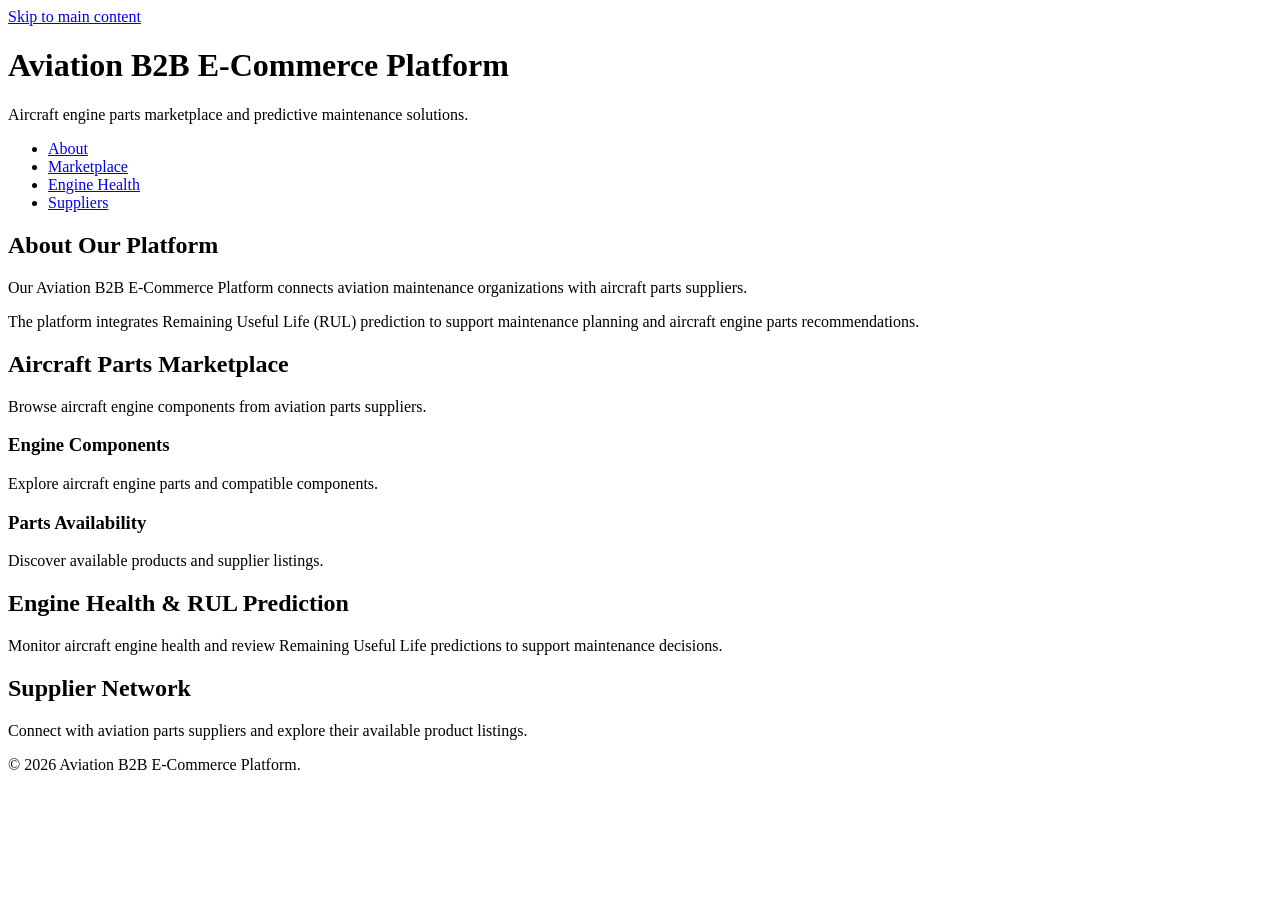
<file: Excercise_1/index.html>
<!DOCTYPE html>
<html lang="en">
<head>
    <meta charset="UTF-8">
    <meta name="viewport" content="width=device-width, initial-scale=1.0">
    <title>Aviation B2B E-Commerce Platform</title>
</head>

<body>
    <!-- ATOMIC MILESTONE T-01: No div tags allowed -->
    <!-- Accessibility: Skip Link -->
    <a href="#main-content" class="skip-link">
        Skip to main content
    </a>
    <!-- Website Header -->
    <header role="banner">
        <h1>Aviation B2B E-Commerce Platform</h1>
        <p>
            Aircraft engine parts marketplace and
            predictive maintenance solutions.
        </p>
    </header>

    <!-- Primary Navigation -->
    <nav role="navigation" aria-label="Primary">
        <ul>
            <li>
                <a href="#about">About</a>
            </li>
            <li>
                <a href="#marketplace">Marketplace</a>
            </li>
            <li>
                <a href="#engine-health">Engine Health</a>
            </li>
            <li>
                <a href="#suppliers">Suppliers</a>
            </li>
        </ul>
    </nav>

    <!-- Main Content -->
    <main id="main-content" role="main">

        <!-- About Section -->
        <section id="about" aria-labelledby="about-heading">
            <h2 id="about-heading">About Our Platform</h2>

            <p>
                Our Aviation B2B E-Commerce Platform connects
                aviation maintenance organizations with
                aircraft parts suppliers.
            </p>

            <p>
                The platform integrates Remaining Useful Life
                (RUL) prediction to support maintenance planning
                and aircraft engine parts recommendations.
            </p>
        </section>

        <!-- Marketplace Section -->
        <section id="marketplace"
                 aria-labelledby="marketplace-heading">

            <h2 id="marketplace-heading">
                Aircraft Parts Marketplace
            </h2>
            <p>
                Browse aircraft engine components
                from aviation parts suppliers.
            </p>

            <article>
                <h3>Engine Components</h3>
                <p>
                    Explore aircraft engine parts
                    and compatible components.
                </p>
            </article>

            <article>
                <h3>Parts Availability</h3>
                <p>
                    Discover available products
                    and supplier listings.
                </p>
            </article>
        </section>

        <!-- Engine Health Section -->
        <section id="engine-health"
                 aria-labelledby="engine-health-heading">

            <h2 id="engine-health-heading">
                Engine Health & RUL Prediction
            </h2>

            <p>
                Monitor aircraft engine health
                and review Remaining Useful Life
                predictions to support maintenance decisions.
            </p>
        </section>

        <!-- Suppliers Section -->
        <section id="suppliers"
                 aria-labelledby="suppliers-heading">

            <h2 id="suppliers-heading">
                Supplier Network
            </h2>

            <p>
                Connect with aviation parts suppliers
                and explore their available product listings.
            </p>
        </section>

    </main>

    <!-- Website Footer -->
    <footer>
        <p>
            &copy; 2026 Aviation B2B E-Commerce Platform.
        </p>
    </footer>

</body>
</html>
</file>
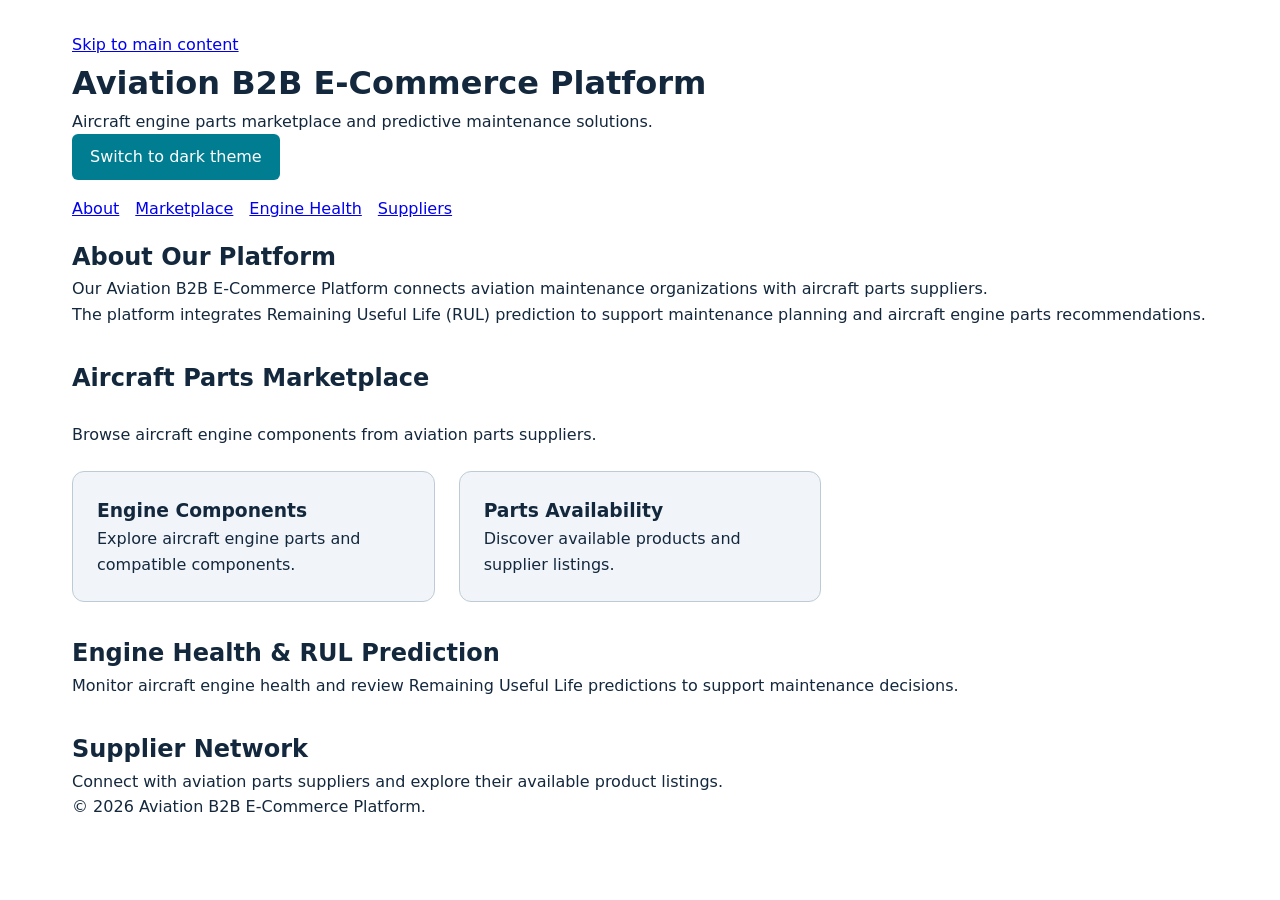
<file: Excercise_2/index.html>
<!DOCTYPE html>
<html lang="en">
<head>
    <meta charset="UTF-8">
    <meta name="viewport" content="width=device-width, initial-scale=1.0">
    <title>Aviation B2B E-Commerce Platform</title>
    <link rel="stylesheet" href="./style.css">
</head>

<body>
    <!-- ATOMIC MILESTONE T-01: No div tags allowed -->
    <!-- Accessibility: Skip Link -->
    <a href="#main-content" class="skip-link">
        Skip to main content
    </a>
    <!-- Website Header -->
    <header role="banner">
        <h1>Aviation B2B E-Commerce Platform</h1>
        <p>
            Aircraft engine parts marketplace and
            predictive maintenance solutions.
        </p>
        <button id="theme-btn" type="button" aria-pressed="false">
            Switch to dark theme
        </button>
    </header>

    <!-- Primary Navigation -->
    <nav class="navbar" role="navigation" aria-label="Primary">
        <ul class="nav-links">
            <li>
                <a href="#about">About</a>
            </li>
            <li>
                <a href="#marketplace">Marketplace</a>
            </li>
            <li>
                <a href="#engine-health">Engine Health</a>
            </li>
            <li>
                <a href="#suppliers">Suppliers</a>
            </li>
        </ul>
    </nav>

    <!-- Main Content -->
    <main id="main-content" class="page-grid" role="main">

        <!-- About Section -->
        <section id="about" aria-labelledby="about-heading">
            <h2 id="about-heading">About Our Platform</h2>

            <p>
                Our Aviation B2B E-Commerce Platform connects
                aviation maintenance organizations with
                aircraft parts suppliers.
            </p>

            <p>
                The platform integrates Remaining Useful Life
                (RUL) prediction to support maintenance planning
                and aircraft engine parts recommendations.
            </p>
        </section>

        <!-- Marketplace Section -->
        <section id="marketplace" class="project-grid"
                 aria-labelledby="marketplace-heading">

            <h2 id="marketplace-heading">
                Aircraft Parts Marketplace
            </h2>
            <p>
                Browse aircraft engine components
                from aviation parts suppliers.
            </p>

            <article class="project-card">
                <h3>Engine Components</h3>
                <p>
                    Explore aircraft engine parts
                    and compatible components.
                </p>
            </article>

            <article class="project-card">
                <h3>Parts Availability</h3>
                <p>
                    Discover available products
                    and supplier listings.
                </p>
            </article>
        </section>

        <!-- Engine Health Section -->
        <section id="engine-health"
                 aria-labelledby="engine-health-heading">

            <h2 id="engine-health-heading">
                Engine Health & RUL Prediction
            </h2>

            <p>
                Monitor aircraft engine health
                and review Remaining Useful Life
                predictions to support maintenance decisions.
            </p>
        </section>

        <!-- Suppliers Section -->
        <section id="suppliers"
                 aria-labelledby="suppliers-heading">

            <h2 id="suppliers-heading">
                Supplier Network
            </h2>

            <p>
                Connect with aviation parts suppliers
                and explore their available product listings.
            </p>
        </section>

    </main>

    <!-- Website Footer -->
    <footer>
        <p>
            &copy; 2026 Aviation B2B E-Commerce Platform.
        </p>
    </footer>

    <script src="./theme-toggle.js" defer></script>
</body>
</html>
</file>
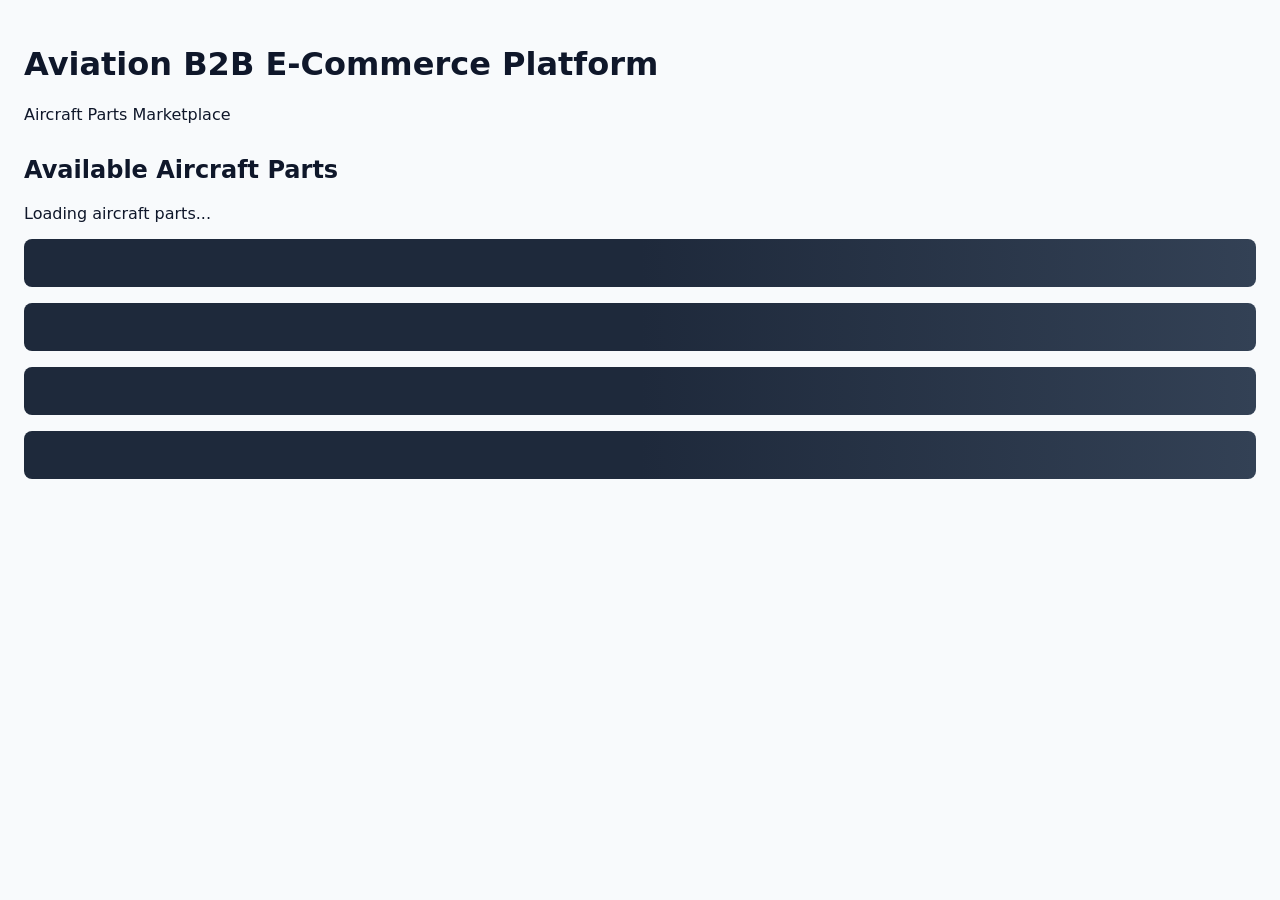
<file: Excercise_3/index.html>
<!DOCTYPE html>
<html lang="en">
<head>
    <meta charset="UTF-8">
    <meta name="viewport"
          content="width=device-width, initial-scale=1.0">

    <title>Aviation Parts — Loading</title>

    <link rel="stylesheet" href="skeleton.css">
</head>

<body>
    <header>
        <h1>Aviation B2B E-Commerce Platform</h1>
        <p>Aircraft Parts Marketplace</p>
    </header>

    <main id="main-content">
        <section class="state-panel loading-state"
             aria-labelledby="parts-heading"
                 aria-busy="true">

            <h2 id="parts-heading">
                Available Aircraft Parts
            </h2>

            <p role="status">
                Loading aircraft parts...
            </p>

            <ul class="skeleton-list"
                aria-hidden="true">

                <li class="skeleton-item"></li>
                <li class="skeleton-item"></li>
                <li class="skeleton-item"></li>
                <li class="skeleton-item"></li>

            </ul>
        </section>

        <section class="state-panel live-state"
                 aria-labelledby="live-heading"
                 hidden>
            <h2 id="live-heading">Available Aircraft Parts</h2>
            <ul class="parts-grid">
                <li class="part-card">
                    <h3>Compressor Blade Set</h3>
                    <p>High-pressure turbine replacement components.</p>
                    <ul class="metadata-badges" aria-label="Part metadata">
                        <li>Part: CB-204</li>
                        <li>In stock</li>
                        <li>Certified</li>
                    </ul>
                </li>
                <li class="part-card">
                    <h3>Fuel Control Unit</h3>
                    <p>Refurbished unit for scheduled engine maintenance.</p>
                    <ul class="metadata-badges" aria-label="Part metadata">
                        <li>Part: FCU-118</li>
                        <li>Ships in 2 days</li>
                        <li>Traceable</li>
                    </ul>
                </li>
            </ul>
        </section>

        <section class="state-panel empty-state"
                 aria-labelledby="empty-heading"
                 hidden>
            <h2 id="empty-heading">No Aircraft Parts Found</h2>
            <p>No parts currently match the selected maintenance criteria.</p>
        </section>

        <section class="state-panel error-state"
                 aria-labelledby="error-heading"
                 role="alert"
                 hidden>
            <h2 id="error-heading">Parts Could Not Be Loaded</h2>
            <p>We could not reach the parts service. Please try again.</p>
            <button class="retry-button" type="button">Retry loading parts</button>
        </section>
    </main>

    <script src="./resilient-state.js" defer></script>
</body>
</html>
</file>
<file: Excercise_2/style.css>
/* T-02A: Design Tokens & CSS Reset */

/* 1. Design Tokens */

:root {
    /* Color Palette */
    --color-primary: #143d63;
    --color-primary-hover: #205985;
    --color-accent: #007d91;

    --color-bg: #ffffff;
    --color-surface: #f1f5f9;
    --color-text: #14283d;
    --color-muted: #43566b;
    --color-border: #becbd6;

    /* Typography */
    --font-family: system-ui, -apple-system,
        BlinkMacSystemFont, "Segoe UI", sans-serif;

    --font-size-base: 1rem;
    --line-height-base: 1.6;

    /* Spacing */
    --space-xs: 0.25rem;
    --space-sm: 0.5rem;
    --space-md: 1rem;
    --space-lg: 1.5rem;
    --space-xl: 2rem;

    /* Borders */
    --radius-sm: 0.375rem;
    --radius-md: 0.75rem;

    /* Layout */
    --container-max: 1200px;
}

[data-theme="dark"] {
    --color-primary: #8ec5ff;
    --color-primary-hover: #b9dcff;
    --color-accent: #66e0ed;
    --color-bg: #0f172a;
    --color-surface: #1e293b;
    --color-text: #f8fafc;
    --color-muted: #cbd5e1;
    --color-border: #64748b;
}

/* 2. Global CSS Reset */

*,
*::before,
*::after {
    box-sizing: border-box;
    margin: 0;
    padding: 0;
}

/* 3. Base Document Styles */

html {
    scroll-behavior: smooth;
}

body {
    font-family: var(--font-family);
    font-size: var(--font-size-base);
    line-height: var(--line-height-base);

    background-color: var(--color-bg);
    color: var(--color-text);
}

button {
    padding: var(--space-sm) var(--space-md);
    color: var(--color-bg);
    background-color: var(--color-accent);
    border: 2px solid transparent;
    border-radius: var(--radius-sm);
    cursor: pointer;
    font: inherit;
}

/* 4. Basic Accessibility */

:focus-visible {
    outline: 3px solid var(--color-accent);
    outline-offset: 3px;
}

@media (prefers-reduced-motion: reduce) {
    html {
        scroll-behavior: auto;
    }
}

/* T-02B: Responsive Flexbox and Grid layout */

body {
    max-width: var(--container-max);
    margin: 0 auto;
    padding: var(--space-md);
}

.navbar {
    display: flex;
    align-items: center;
    justify-content: space-between;
    gap: var(--space-md);
    padding: var(--space-md) 0;
}

.nav-links {
    display: flex;
    flex-wrap: wrap;
    gap: var(--space-md);
    list-style: none;
}

.page-grid {
    display: grid;
    gap: var(--space-xl);
}

.project-grid {
    display: grid;
    grid-template-columns: repeat(auto-fit, minmax(min(100%, 280px), 1fr));
    gap: var(--space-lg);
}

.project-grid > h2,
.project-grid > p {
    grid-column: 1 / -1;
}

.project-card {
    min-width: 0;
    padding: var(--space-lg);
    background-color: var(--color-surface);
    border: 1px solid var(--color-border);
    border-radius: var(--radius-md);
}

@media (min-width: 48rem) {
    body {
        padding: var(--space-xl);
    }
}
</file>
<file: Excercise_3/skeleton.css>
/* T-03A: Loading Skeleton */

*,
*::before,
*::after {
    box-sizing: border-box;
}

body {
    margin: 0;
    padding: 24px;
    font-family: system-ui, sans-serif;
    background: #f8fafc;
    color: #0f172a;
}

header {
    margin-bottom: 32px;
}

.skeleton-list {
    list-style: none;
    padding: 0;
}

.skeleton-item {
    height: 48px;
    margin-bottom: 16px;
    border-radius: 8px;

    background: linear-gradient(
        90deg,
        #1e293b 25%,
        #334155 50%,
        #1e293b 75%
    );

    background-size: 200% 100%;
    animation: shimmer 1.5s infinite;
}

@keyframes shimmer {
    0% {
        background-position: 200% 0;
    }

    100% {
        background-position: -200% 0;
    }
}

/* Accessibility */
@media (prefers-reduced-motion: reduce) {
    .skeleton-item {
        animation: none;
    }
}

/* T-03B: Live data grid and metadata badges */
.parts-grid {
    display: grid;
    grid-template-columns: repeat(auto-fit, minmax(min(100%, 280px), 1fr));
    gap: 24px;
    padding: 0;
    list-style: none;
}

.part-card {
    min-width: 0;
    padding: 24px;
    background: #ffffff;
    border: 1px solid #cbd5e1;
    border-radius: 8px;
    list-style: none;
}

.metadata-badges {
    display: flex;
    flex-wrap: wrap;
    gap: 8px;
    padding: 16px 0 0;
    list-style: none;
}

.metadata-badges li {
    padding: 4px 8px;
    background: #e0f2fe;
    border-radius: 999px;
    color: #0c4a6e;
    font-size: 0.875rem;
}

/* T-03C: Empty and error state presentation */
.state-panel[hidden] {
    display: none;
}

.empty-state,
.error-state {
    padding: 24px;
    border: 1px solid #cbd5e1;
    border-radius: 8px;
}

.error-state {
    border-color: #b91c1c;
}

.retry-button {
    margin-top: 16px;
    padding: 8px 16px;
    border: 2px solid #0f172a;
    border-radius: 6px;
    background: #ffffff;
    color: #0f172a;
    cursor: pointer;
    font: inherit;
}
</file>
